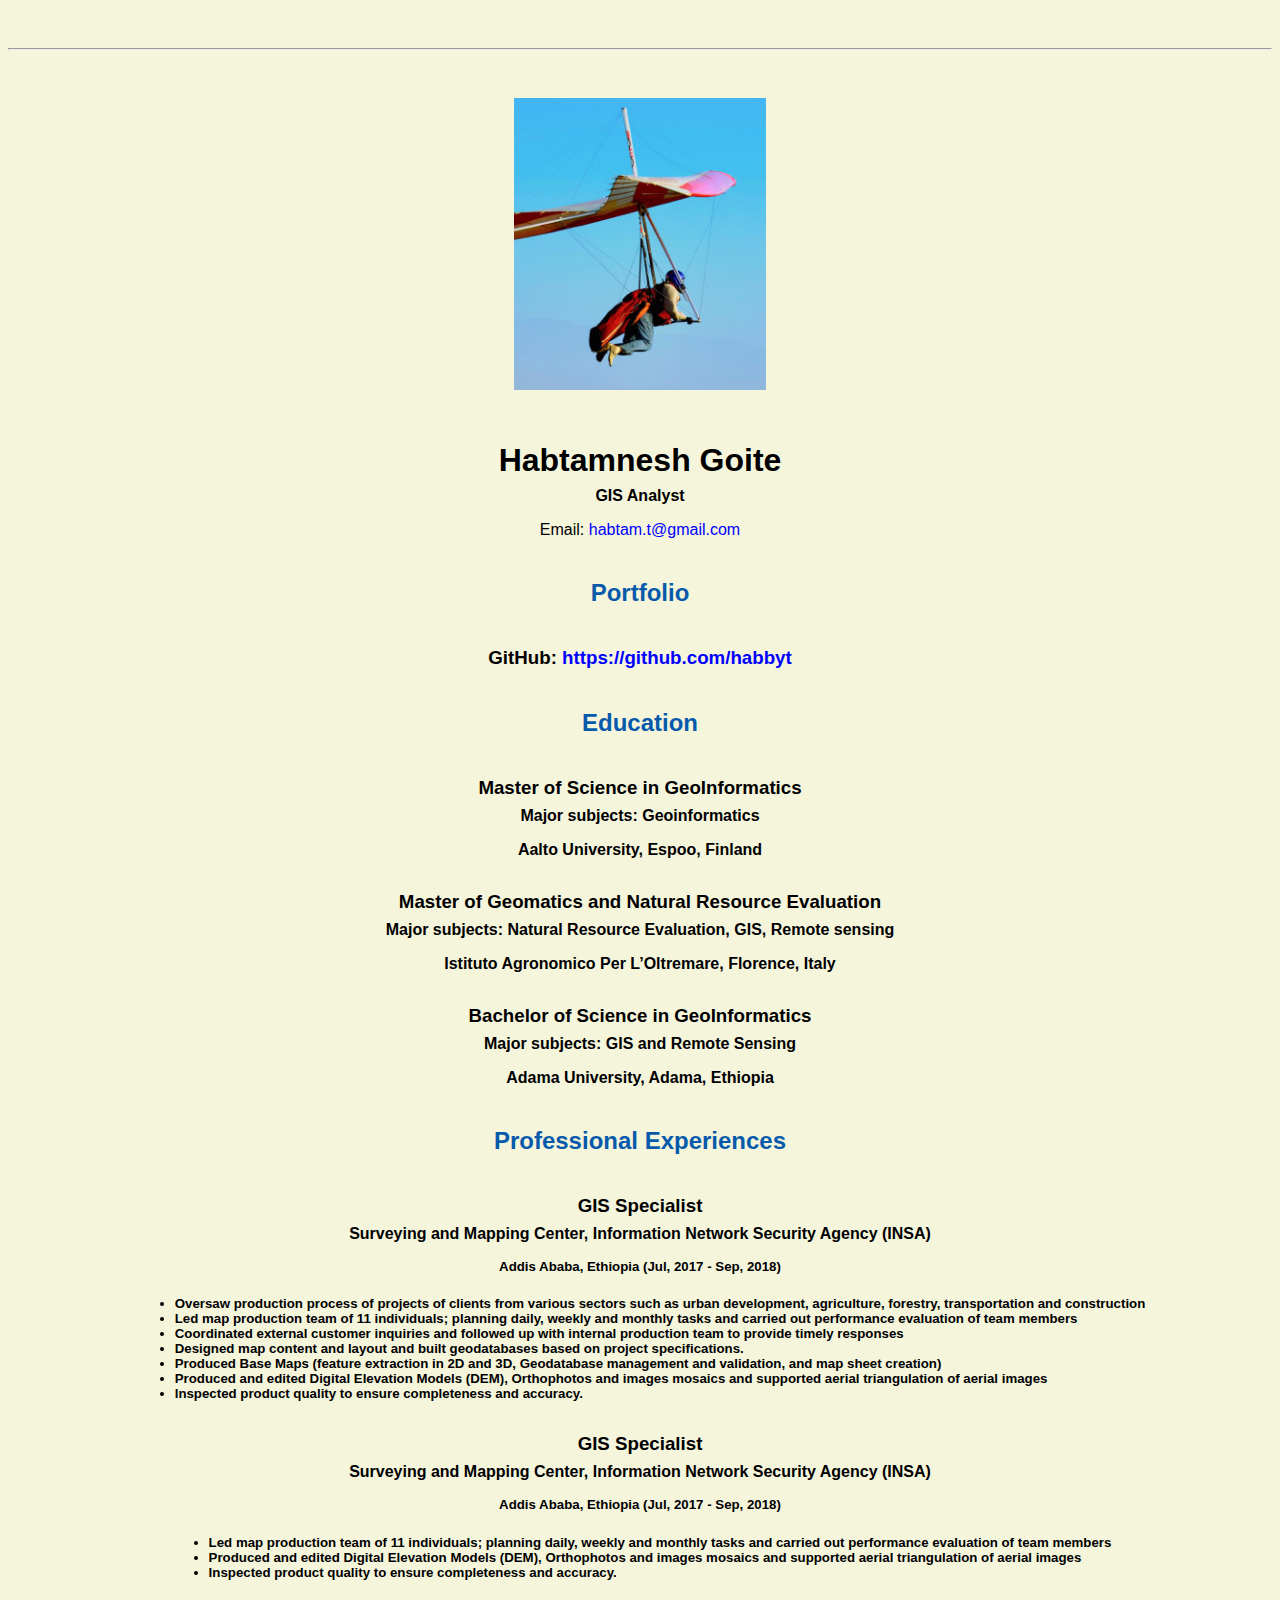
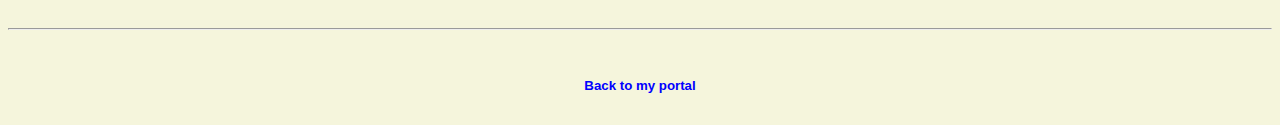
<file: resume.html>
<!doctype html>

<!-- this is a comment for human! -->

<html lang="en">

  <header>
    <title>Habtamnesh Goite's Resume</title>
    <link rel="stylesheet" href="css/master.css">
    <link rel="Feviconicon" href="favicon.ico" type="image/x-icon">
    <link rel="shortcut" href="favicon.ico" type="image/x-icon">
    <meta name="viewpoint" content="width=device-width, initial-scale=1,shrink-to-fit=no"
    <meta name="name" content="Habtamnesh Goite portal">
    <meta name="robots" content="noindex, nofollow">
  </header>

  <body>
    <hr>

    <img src="images/headshot.jpg" alt="Harrison Kong's headshot" width="20%">

    <h1>Habtamnesh Goite</h1>
    <h4>GIS Analyst </h4>
    <p>Email: <a href="mailto:habtam.t@gmail.com"target="_blank">habtam.t@gmail.com</a></p>

    <h2>Portfolio</h2>

      <h3>GitHub: <a href="https://github.com/habbyt" target="_blank">https://github.com/habbyt</a></h3>

    <h2>Education</h2>
    <h3>Master of Science in GeoInformatics</h3>
    <h4>Major subjects: Geoinformatics</h4>
    <h4>Aalto University, Espoo, Finland </h4>

    <h3>Master of Geomatics and Natural Resource Evaluation</h3>
    <h4>Major subjects: Natural Resource Evaluation, GIS, Remote sensing</h4>
    <h4>Istituto Agronomico Per L’Oltremare, Florence, Italy </h4>

    <h3>Bachelor of Science in GeoInformatics</h3>
    <h4>Major subjects: GIS and Remote Sensing</h4>
    <h4>Adama University, Adama, Ethiopia</h4>


    <h2>Professional Experiences</h2>
  <h3>  GIS Specialist</h3>
  <h4>  Surveying and Mapping Center,
    Information Network Security Agency (INSA) </h4>
    <h5> Addis Ababa, Ethiopia (Jul, 2017 - Sep, 2018)<h5>
      <ul>
        <li>Oversaw production process of projects of clients from
          various sectors such as urban development, agriculture,
           forestry, transportation and construction</li>
        <li>Led map production team of 11 individuals;
          planning daily, weekly and monthly tasks
          and carried out performance evaluation of team members </li>
        <li>Coordinated external customer inquiries and followed up
          with internal production team to provide timely responses </li>
        <li>Designed map content and layout and built geodatabases based on project specifications.</li>
        <li>Produced Base Maps (feature extraction in 2D and 3D, Geodatabase management and validation,
           and map sheet creation)</li>
        <li>Produced and edited Digital Elevation Models (DEM),
           Orthophotos and images mosaics and supported aerial triangulation of aerial images </li>
           <li>Inspected product quality to ensure completeness and accuracy.</li>
      </ul>
      <h3>  GIS Specialist</h3>
      <h4>  Surveying and Mapping Center,
        Information Network Security Agency (INSA) </h4>
        <h5> Addis Ababa, Ethiopia (Jul, 2017 - Sep, 2018)<h5>
          <ul>
            <li>Led map production team of 11 individuals;
              planning daily, weekly and monthly tasks
              and carried out performance evaluation of team members </li>

            <li>Produced and edited Digital Elevation Models (DEM),
               Orthophotos and images mosaics and supported aerial triangulation of aerial images </li>
               <li>Inspected product quality to ensure completeness and accuracy.</li>
          </ul>

  </body>

  <footer>
  <hr>
  <p><a href="index.html">Back to my portal</a><p>
  </footer>

</html>
</file>
<file: css/master.css>
/* Cascading stylesheet for the website */

/* Text inside these asterisks and slashes are comments for human */

  a {
      color:blue;
      /* set the text color to blue here */
    text-decoration: none; /* This means we do not want hyperlinks to be underlined */
  }

  a:hover {
    color:red;
    /* set the text color to red here */
    text-decoration: none; /* This means we do not want hyperlinks to be underlined */
  }

  body {
    background-color: beige;
    color: black;
    font-family: Arial, Helvetica,sans-serif;
    text-align: center;
    /* set the text color to black here */
    /* set the font here */
    /* set the text alignment here */
   }

  footer {
    margin-top: 2rem;
    margin-bottom: 2rem;
  }

  h1 {
    margin-bottom: 0.5rem;
    margin-top: 3rem;
   }

  h2 {
    color: #075AAB;
    margin-top: 2.5rem;
    margin-bottom: 2.5rem;

    /* set the text color of to #075AAB here */
    /* set both the bottom margin and top margin to 2.5rem here */
   }

  h3 {
    margin-bottom: 0;
    margin-top: 2rem;
  }

  h4 {
    margin-bottom: 1rem;
    margin-top: 0.5rem;
  }

  h5 {
    margin-top: 0.5rem;
  }

  hr {
    margin-bottom: 3rem;
    margin-top: 3rem;
  }

  /* this controls how the bullet points in the resume page looks */
  ul {
    display: table;
    margin: 0 auto;
    text-align: left;
  }
</file>
